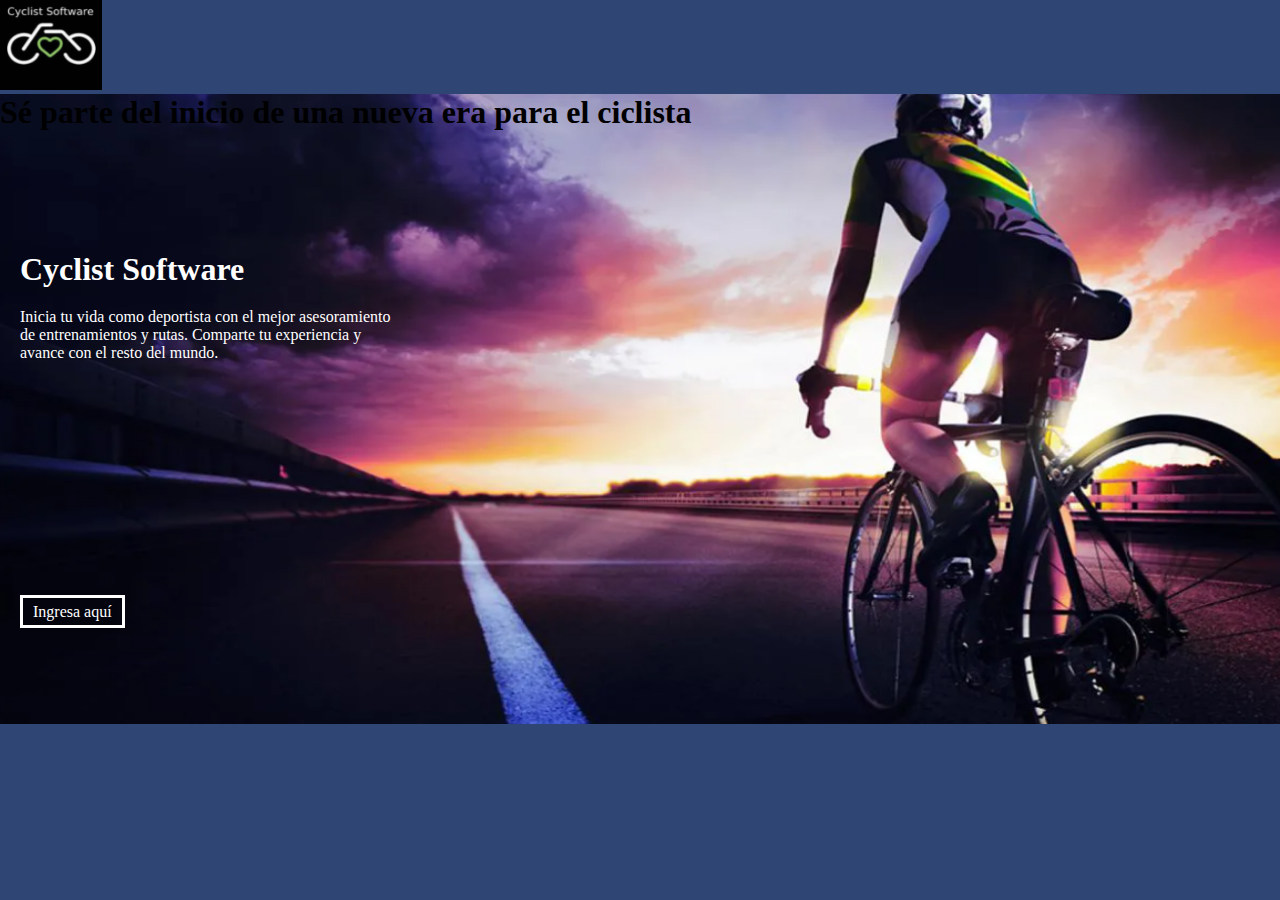
<file: index(version1).html>
<!DOCTYPE html>
<html lang="en">
<head>
    <meta charset="UTF-8">
    <meta http-equiv="X-UA-Compatible" content="IE=edge">
    <meta name="viewport" content="width=device-width, initial-scale=1.0">
    <title>Document</title>
    <link rel="stylesheet" href="./style.css">

    <!--Google Font-->
    <link rel="preconnect" href="https://fonts.googleapis.com">
    <link rel="preconnect" href="https://fonts.gstatic.com" crossorigin>
    <link href="https://fonts.googleapis.com/css2?family=Roboto&display=swap" rel="stylesheet">
    
</head>
<body>
<header>
    <div class="logo">
        <img src="./logo.PNG" alt="logo">
    </div>

</header>
<div class="jumbotron">
    <div id="textocentrado">
        <h1>
            Sé parte del inicio de una nueva era para el ciclista
        </h1>
    </div>
    
    <div class="texto-jumbotron">
        <div class="titulo-jumbotron"> 
    <h1>
        Cyclist Software
    </h1>
    <p>Inicia tu vida como deportista con el mejor asesoramiento <br>
    de entrenamientos y rutas. Comparte tu experiencia y <br>
    avance con el resto del mundo.</p>
        </div>
    <div class="btn-jumbotron">
        <div class="btn-1">
            <a href="">Ingresa aquí</a>
        </div>
    </div>
    </div>
</div>


<div class="versiones">
   
        
    </div>
    <div class="titulo2"></div>

</div>
</body>
</html>
</file>
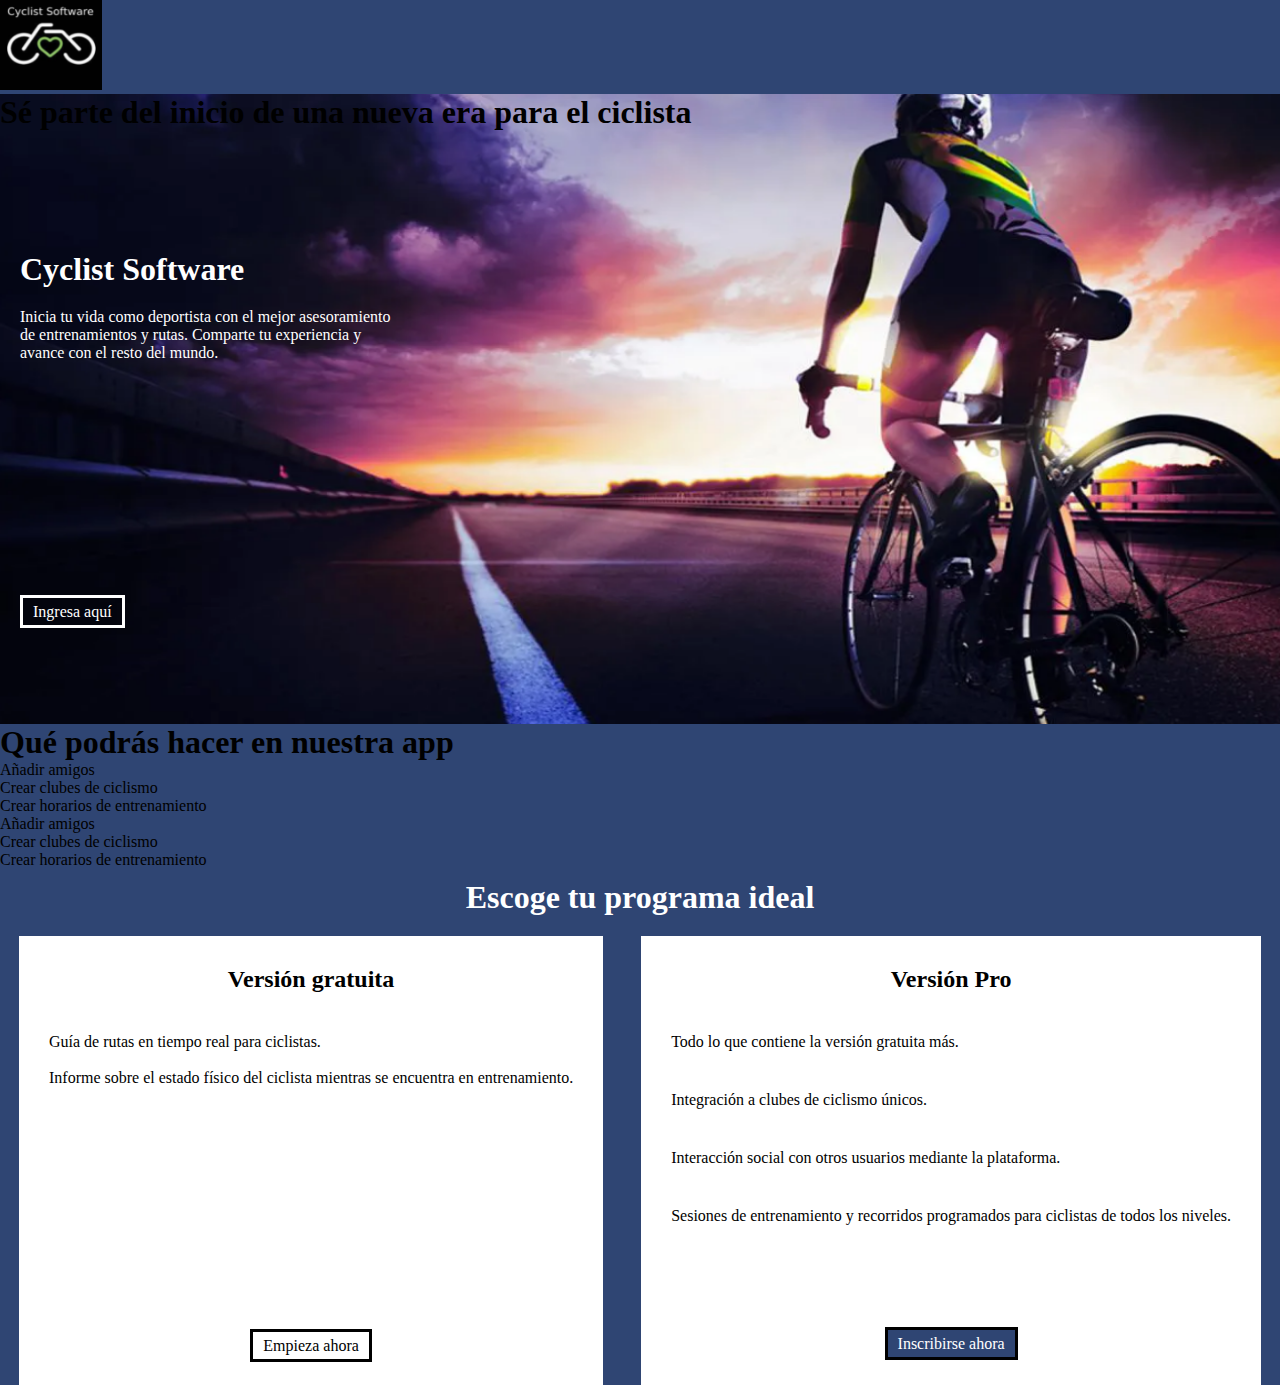
<file: indexversion2.html>
<!DOCTYPE html>
<html lang="en">
<head>
    <link href="https://cdn.jsdelivr.net/npm/bootstrap@5.1.3/dist/css/bootstrap.min.css" rel="stylesheet" integrity="sha384-1BmE4kWBq78iYhFldvKuhfTAU6auU8tT94WrHftjDbrCEXSU1oBoqyl2QvZ6jIW3" crossorigin="anonymous">
    <meta charset="UTF-8">
    <meta http-equiv="X-UA-Compatible" content="IE=edge">
    <meta name="viewport" content="width=device-width, initial-scale=1.0">
    <title>Document</title>
    <link rel="stylesheet" href="./style.css">

    <!--Google Font-->
    <link rel="preconnect" href="https://fonts.googleapis.com">
    <link rel="preconnect" href="https://fonts.gstatic.com" crossorigin>
    <link href="https://fonts.googleapis.com/css2?family=Roboto&display=swap" rel="stylesheet">
    
</head>
<body>
<header>
    <div class="logo">
        <img src="./logo.PNG" alt="logo">
    </div>

</header>
<div class="jumbotron">
    <div id="textocentrado">
        <h1>
            Sé parte del inicio de una nueva era para el ciclista
        </h1>
    </div>
    
    <div class="texto-jumbotron">
        <div class="titulo-jumbotron"> 
    <h1>
        Cyclist Software
    </h1>
    <p>Inicia tu vida como deportista con el mejor asesoramiento <br>
    de entrenamientos y rutas. Comparte tu experiencia y <br>
    avance con el resto del mundo.</p>
        </div>
    <div class="btn-jumbotron">
        <div class="btn-1">
            <a href="">Ingresa aquí</a>
        </div>
    </div>
    </div>
</div>




<div class="funciones">
    <div class="titulo">
        <h1>Qué podrás hacer en nuestra app</h1>
    </div>
    <div class="row1">
        <div class="fun1">
            <div class="titulo-fun">
                Añadir amigos
            </div>
        </div>
        <div class="fun2">
            <div class="titulo-fun">
                Crear clubes de ciclismo
            </div>
        </div>
        <div class="fun3">
            <div class="titulo-fun">
                Crear horarios de entrenamiento
            </div>
        </div>
    </div>
    <div class="row2">
        <div class="fun4">
            <div class="titulo-fun">
                Añadir amigos
            </div>
        </div>
        <div class="fun5">
            <div class="titulo-fun">
                Crear clubes de ciclismo
            </div>
        </div>
        <div class="fun6">
            <div class="titulo-fun">
                Crear horarios de entrenamiento
            </div>
        </div>
    </div>
</div>

<div class="versiones">
    <div class="titulo">
        <h1>
            Escoge tu programa ideal
        </h1>
    </div>
   
    <div class="precios">
        <div class="precio1">
            <h2>
                Versión gratuita
            </h2>
            <ul>
                <li>Guía de rutas en tiempo real para ciclistas.</li>
                <br>
                <li>Informe sobre el estado físico del ciclista mientras se encuentra en entrenamiento.</li>
            </ul>
            
                <div class="btn-1V">
                        <a href="">Empieza ahora</a>
                </div>


        </div>
        <div class="precio2">
            <h2>
                Versión Pro
            </h2>
            <p>
                Todo lo que contiene la versión gratuita más.
            </p>
            <p>
                Integración a clubes de ciclismo únicos.
            </p>
            <p>
                Interacción social con otros usuarios mediante la plataforma.
            </p>
            <p>
                Sesiones de entrenamiento y recorridos programados para ciclistas de todos los niveles.
            </p>
            <div class="btn-2V">
                <a href="">Inscribirse ahora</a>
        </div>
        </div>
        
    </div>
    <div class="titulo2"></div>

</div>
</body>
</html>
</file>
<file: style.css>
*{
    list-style: none;
    text-decoration: none;
    padding: 0px;
    margin: 0px;
    box-sizing: border-box;
}
body{
    background-color: #2f4573;
}
/*HEADER*/
header{
    display: flex;
    justify-content: space-between;
    align-items: center;
}

header nav ul{
    display:flex;

}

header nav ul li{
padding: 10px;
}

header nav ul li a{
    color: white;
    border-style: solid;
    border-color: white;
    padding: 5px 10px 5px 10px;
}

/*jumbotron*/
.jumbotron{
    background-image: url('./Ciclistafondo.PNG');
    height: 70vh;
    background-repeat: no-repeat;
    background-size: 100% 100%;

}

.texto-jumbotron{
    margin-left: 20px;
    color: white;
    display: flex;
    flex-direction: column;
    justify-content: space-around;
    height: 100%;
}

.jumbotron p{
    margin-top: 20px;
}

.btn-jumbotron{
    display: flex;
    flex-direction: column;
}

.btn-jumbotron .btn-1{
    margin-bottom: 20px;
}

.btn-jumbotron a{
    border-style: solid;
    border-color: white;
    padding: 5px 10px 5px 10px;
    color: white;
    
}

.versiones .titulo{
    color:white;
    text-align: center;
    margin-top: 10px;
}


/*precios*/


.precios{
    display: flex;
    justify-content: space-around;
    margin-top: 20px;
}
.precio1 h2,.precio2 h2{
    margin-bottom: 5px;
    text-align: center;
}


.precio1 ul,.precio2 p{
    text-align: left;
    margin-top: 40px;
}



.precio1,.precio2{
    background-color: white;
    padding: 30px;
}

.btn-1V{
    text-align: center;
    margin-top: 250px;
}



.btn-2V{
    text-align: center;
    margin-top: 110px;
}


.btn-1V a{
    border-style: solid;
    border-color: black;
    padding: 5px 10px 5px 10px;
    color: black;

}



.btn-2V a{
    border-style: solid;
    border-color: black;
    padding: 5px 10px 5px 10px;
    background-color: #2f4573;
    color: white;

}
</file>
